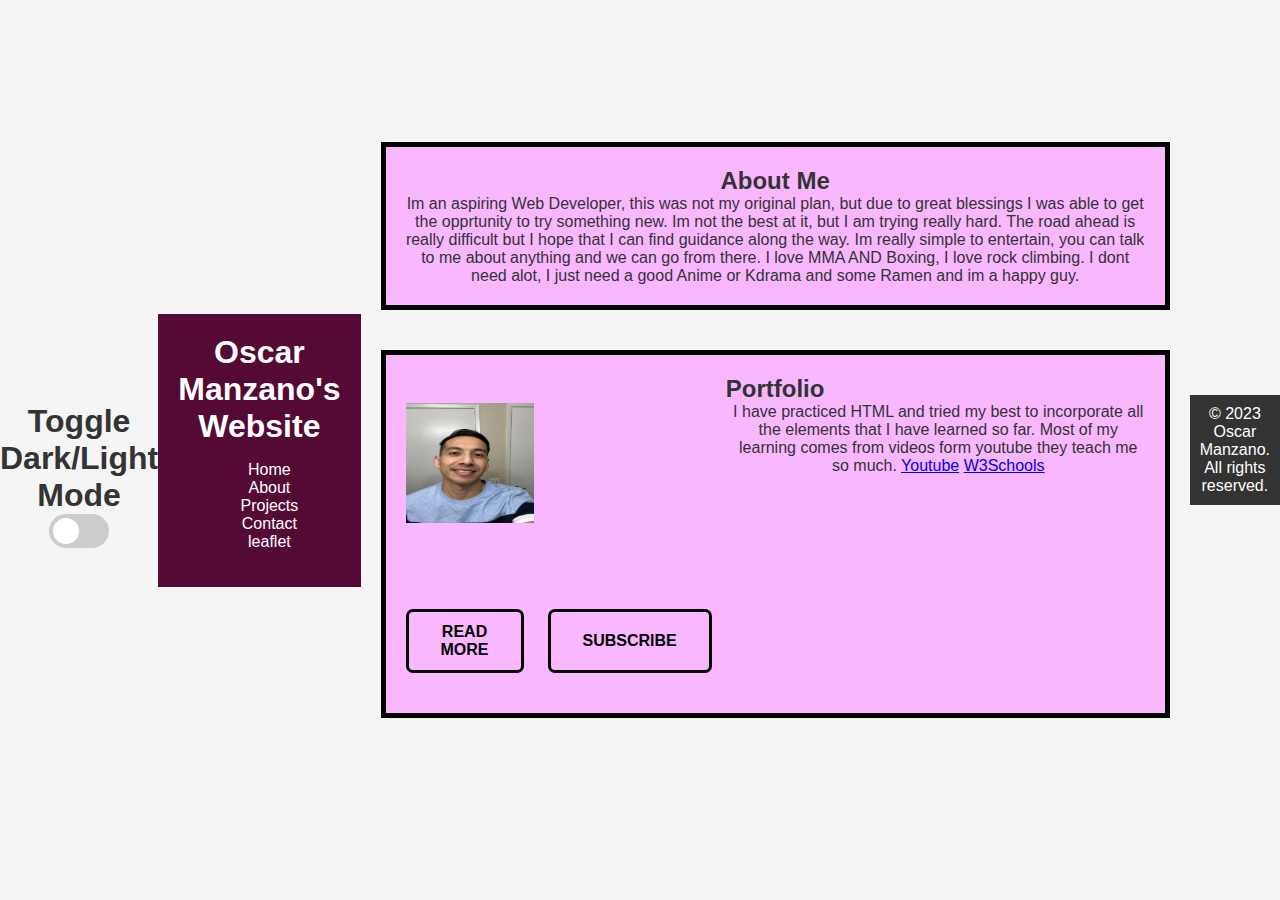
<file: Project 14/index.html>
<!DOCTYPE html>
<html lang="en">

<head>
    <link rel="icon" href="favicon.ico" type="image/x-icon">
    <meta charset="UTF-8">
    <meta name="viewport" content="width=device-width, initial-scale=1.0">
    <title>Dark/Light Mode Toggle</title>
    <link rel="stylesheet" href="style.css">
</head>

<body>
    <div class="container">
        <h1>Toggle Dark/Light Mode</h1>
        <label class="switch">
            <input type="checkbox" id="modeToggle">
            <span class="slider round"></span>
        </label>
    </div>

    <header>
        <h1>Oscar Manzano's Website</h1>
        <nav>
            <ul>
                <li><a href="Main.html">Home</a></li>
                <li><a href="about.html">About</a></li>
                <li><a href="projects.html">Projects</a></li>
                <li><a href="contact.html">Contact</a></li>
                <li><a href="leaflet.html">leaflet</a></li>
                
            </ul>
        </nav>
    </header>

    <main>
        <section class="about">
            <h2>About Me</h2>
            <p>Im an aspiring Web Developer, this was not my original plan, but due to great blessings I was able to get the opprtunity to try something new. Im not the best at it, but I am trying really hard. The road ahead is really difficult but I hope that I can find guidance along the way. Im really simple to entertain, you can talk to me about anything and we can go from there. I love MMA AND Boxing, I love rock climbing. I dont need alot, I just need a good Anime or Kdrama and some Ramen and im a happy guy.</p>
        </section>

        <section class="portfolio">
            <h2>Portfolio</h2>
            <div class="portfolio-item">
                <img src="selfie.jpg" width="128" height="120" align="right" alt="Oscar Manzano">
                <p>I have practiced HTML and tried my best to incorporate all the elements that I have learned so far. Most of my learning comes from videos form youtube they teach me so much. <a href="https://www.youtube.com/">Youtube</a> <a href="https://www.w3schools.com/">W3Schools</a></p>
                <div class="Primary__buttons">
                    <button class="read-more-btn">READ MORE</button>
                    <button class="subscribe-now-btn">SUBSCRIBE</button>
                </div>
            </div>
        </section>
    </main>

    <footer>
        <p>&copy; 2023 Oscar Manzano. All rights reserved.</p>
    </footer>

    <script src="JavaScript.js"></script>
</body>

</html>
</file>
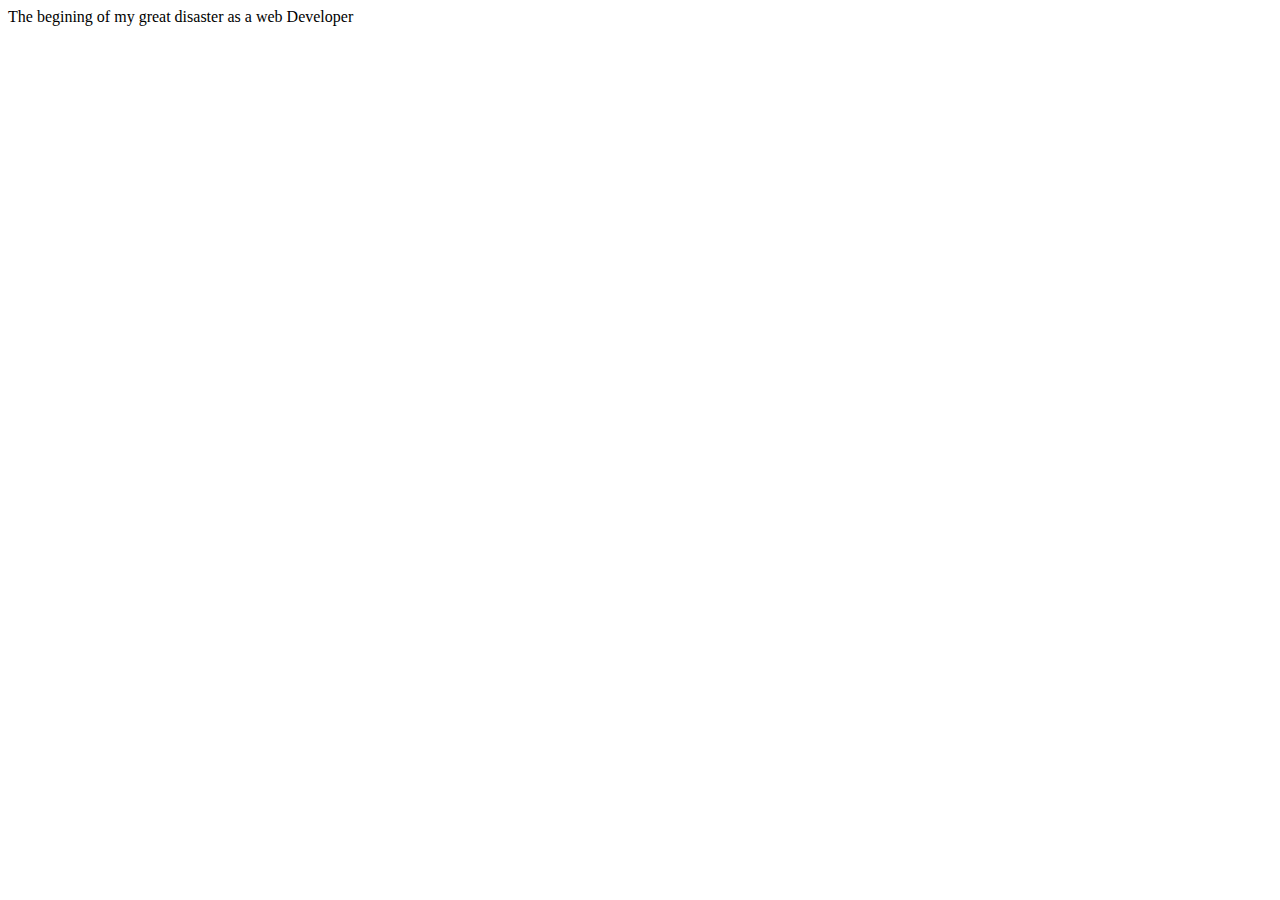
<file: Project 14/about.html>
<head>
    <body>
        <a href="Main.html"></a>
        <a href="home.html"></a>
        <a href="contact.html"></a>
        <p>The begining of my great disaster as a web Developer</p>
    </body>
</head>
</file>
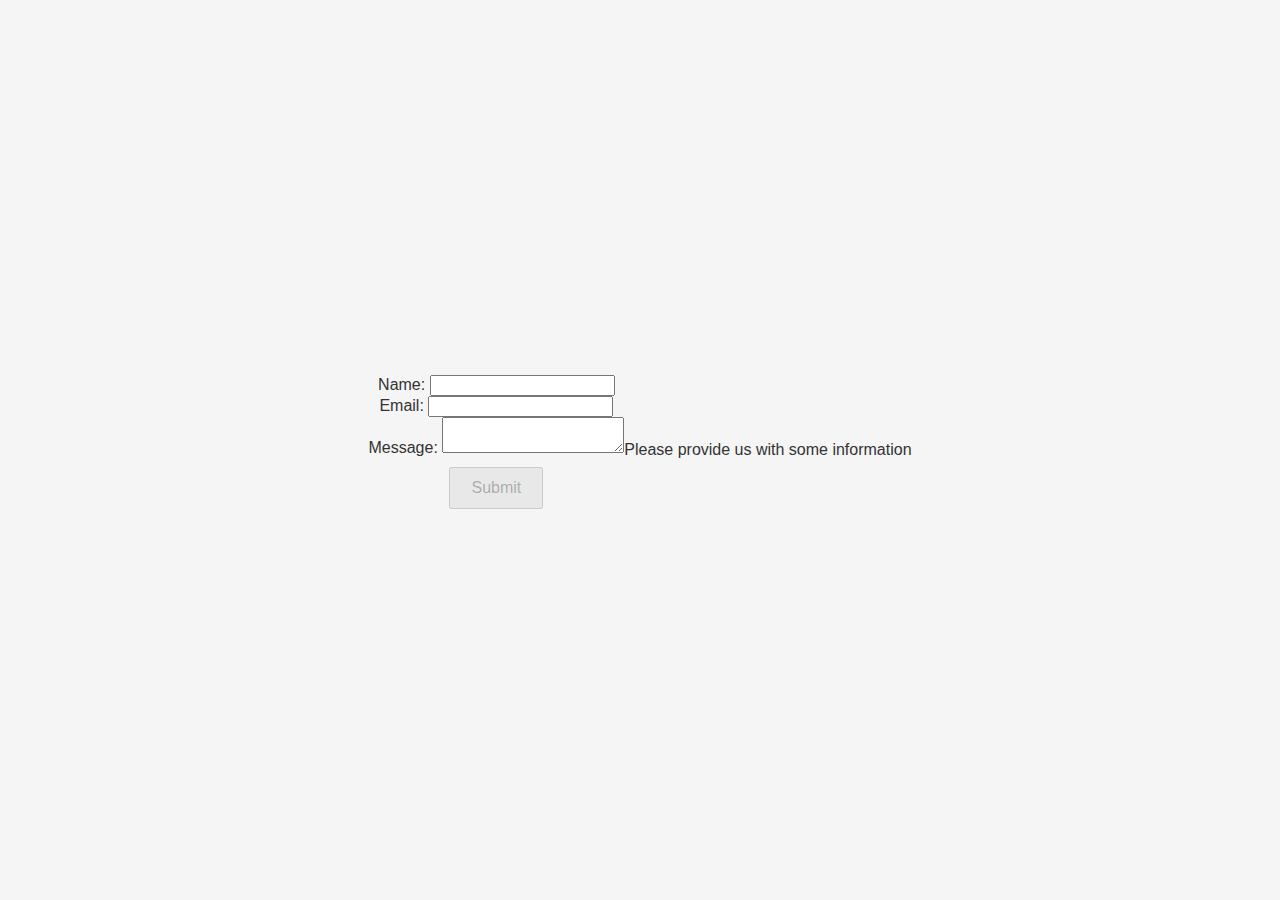
<file: Project 14/contact.html>
<head>
    <body>
        <a href="Main.html"></a>
        <a href="about.html"></a>
        <a href="home.html"></a>

        <title>Contact Form</title>
        <link rel="stylesheet" href="style.css">
    </head>
    <body>
        <form id="contactForm">
            <div>
                <label for="name">Name:</label>
                <input type="text" id="name" required>
                <div class="error" id="nameError"></div>
            </div>
            <div>
                <label for="email">Email:</label>
                <input type="email" id="email" required>
                <div class="error" id="emailError"></div>
            </div>
            <div>
                <label for="message">Message:</label>
                <textarea id="message" required></textarea>
                <div class="error" id="messageError"></div>
            </div>
            <button type="submit" id="submitButton" disabled>Submit</button>
        </form>
        <div class="success" id="successMessage" style="display: none;"></div>
    
        <script src="JavaScript.js"></script>
    </body>
    </html>

        <p>Please provide us with some information</p>
    </body>
</head>
</file>
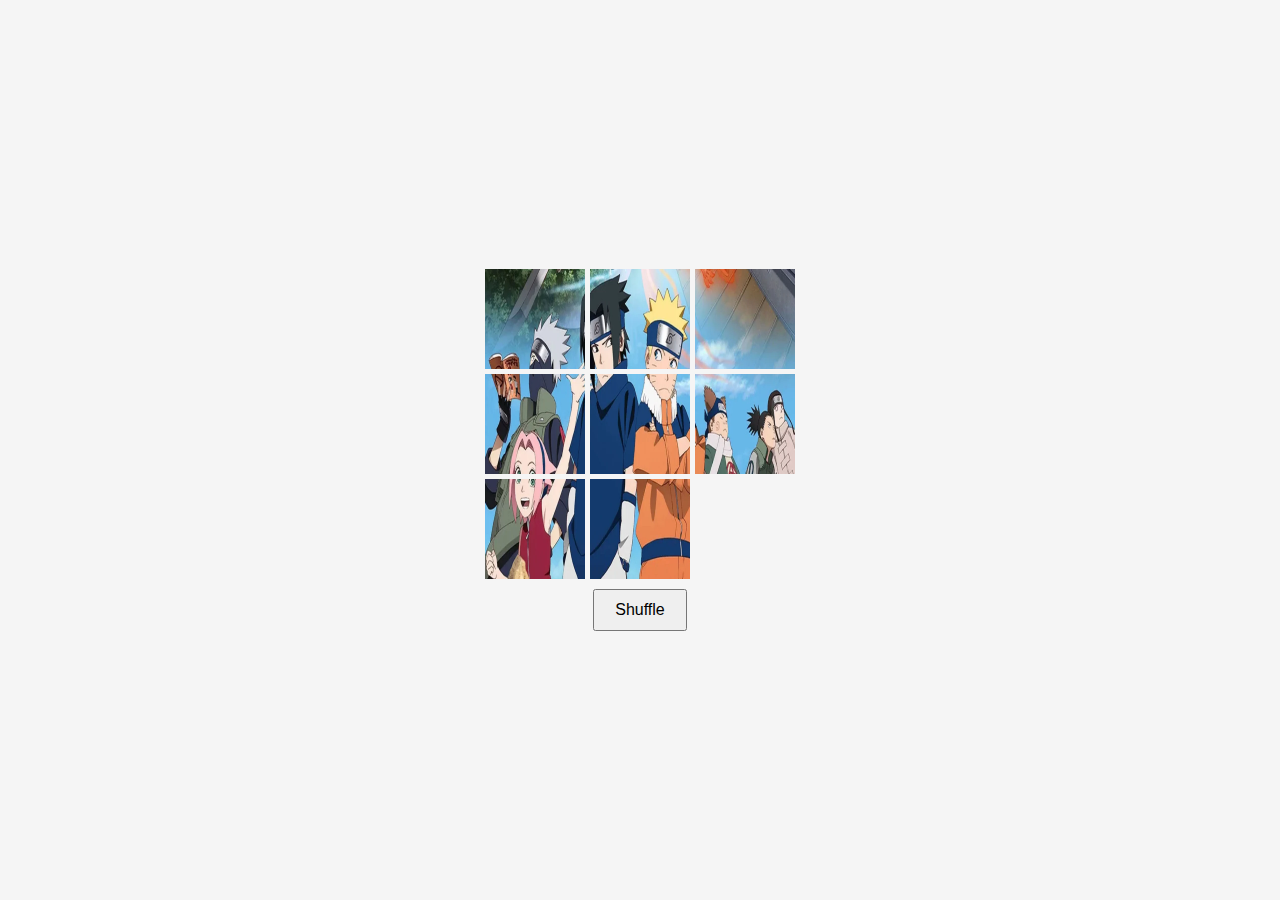
<file: Project 14/projects.html>
<!DOCTYPE html>
<html lang="en">
<head>
    <meta charset="UTF-8">
    <meta name="viewport" content="width=device-width, initial-scale=1.0">
    <title>Awesome Sliding Puzzle</title>
    <link rel="stylesheet" href="style.css">
</head>
<body>
    <div>
        <div class="puzzle-container" id="puzzle-container"></div>
        <button onclick="shuffle()">Shuffle</button>
    </div>
    <script src="puzzle.js"></script> <!-- Ensure the correct path to the JavaScript file -->
    
</body>
</html>
</file>
<file: Project 14/style.css>
/* Reset some default browser styles */
body, h1, h2, p {
    margin: 0;
    padding: 0;
  }
  
  /* Body styling */
  body {
    font-family: Arial, sans-serif;
    background-color: #4863A0;
  }
  
  /* Min-width approach*/
  h1 {
    font size: 3rem;
  
    @media (min-width: 43.75em){ // 700px
      font-size: 4.5rem;
  }
  
   @media (min-width: 62em){// 992px
    font-size: 5rem;
  }
  
    @media (min-width: 87em){// 1392px
      font-size: 6.5rem;
    }
   
  }
  
  /* Header styling */
  header {
    background-color: #550A35;
    color: white;
    padding: 20px;
    text-align: center;
  }
  
  nav ul {
    list-style: none;
  }
  
  nav li {
    display: inline;
    margin-right: 20px;
  }
  
  nav a {
    color: white;
    text-decoration: none;
  }
  
  /* Main content styling */
  main {
    max-width: 1200px;
    margin: 0 auto;
    padding: 20px;
  }
  
  .about, .portfolio, .puzzle {
    margin-bottom: 40px;
    padding: 20px;
    background-color: #F9B7FF;
    border: 5px solid black;
  }
  
  /* Portfolio item styling */
  .portfolio-item {
    display: grid;
    grid-template-columns: 1fr 2fr;
    gap: 20px;
    margin-bottom: 20px;
  }
  
  .portfolio-item img {
    max-width: 100%;
  }
  
  .Primary__buttons {
    margin-top: 3.5rem;
    display: flex;
    gap: 1.5rem;
  }
  
  .Primary__buttons > button {
    padding: 0.7rem 2rem;
    border-radius: 7px;
    border: none;
    cursor: pointer;
  }
  
  .Primary__buttons > .read-more-btn {
    background: transparent;
    border: 3px solid black;
    color: black;
    font-weight: 600;
    transition: all 300ms ease-in-out;
  }
  
  .Primary__buttons > .read-more-btn:hover {
    transform: scale(1.07);
    font-weight: 600;
    transition: all 300ms ease-in-out;
  }
  
  .Primary__buttons > .subscribe-now-btn {
    background: transparent;
    border: 3px solid black;
    font-weight: 600;
    color: black;
    transition: all 300ms ease-in-out;
  }
  
  .Primary__buttons > .subscribe-now-btn:hover {
    transform: scale(1.07);
    transition: all 300ms ease-in-out;
  }
  
  /* client-side validation */
  .error {
    color: red;
  }
  
  .success {
    color: green;
  }
  

  /*naruto puzzle */
  body {
    display: flex;
    justify-content: center;
    align-items: center;
    height: 100vh;
    margin: 0;
    font-family: Arial, sans-serif;
}

.puzzle-container {
    display: grid;
    grid-template-columns: repeat(3, 100px);
    grid-gap: 5px;
}

.puzzle-piece {
    width: 100px;
    height: 100px;
    background-size: 300px 300px;
    cursor: pointer;
}

button {
    margin-top: 10px;
    font-size: 16px;
    padding: 10px 20px;
}



  
  /* Footer styling */
  footer {
    text-align: center;
    padding: 10px;
    background-color: #333;
    color: white;
  }
  
  body {
      font-family: Arial, sans-serif;
      text-align: center;
      background-color: #f5f5f5;
      color: #333;
      transition: background-color 0.3s, color 0.3s;
  }
  
  .container {
      margin-top: 50px;
  }
  
  .switch {
      position: relative;
      display: inline-block;
      width: 60px;
      height: 34px;
  }
  
  .switch input {
      opacity: 0;
      width: 0;
      height: 0;
  }
  
  .slider {
      position: absolute;
      cursor: pointer;
      top: 0;
      left: 0;
      right: 0;
      bottom: 0;
      background-color: #ccc;
      -webkit-transition: .4s;
      transition: .4s;
      border-radius: 34px;
  }
  
  .slider:before {
      position: absolute;
      content: "";
      height: 26px;
      width: 26px;
      left: 4px;
      bottom: 4px;
      background-color: white;
      -webkit-transition: .4s;
      transition: .4s;
      border-radius: 50%;
  }
  
  input:checked + .slider {
      background-color: #2196F3;
  }
  
  input:focus + .slider {
      box-shadow: 0 0 1px #2196F3;
  }
  
  input:checked + .slider:before {
      -webkit-transform: translateX(26px);
      -ms-transform: translateX(26px);
      transform: translateX(26px);
  }
  
  
  
  /* additional css */
  .dark-mode {
      background-color: #333;
      color: #fff;
  }
</file>
